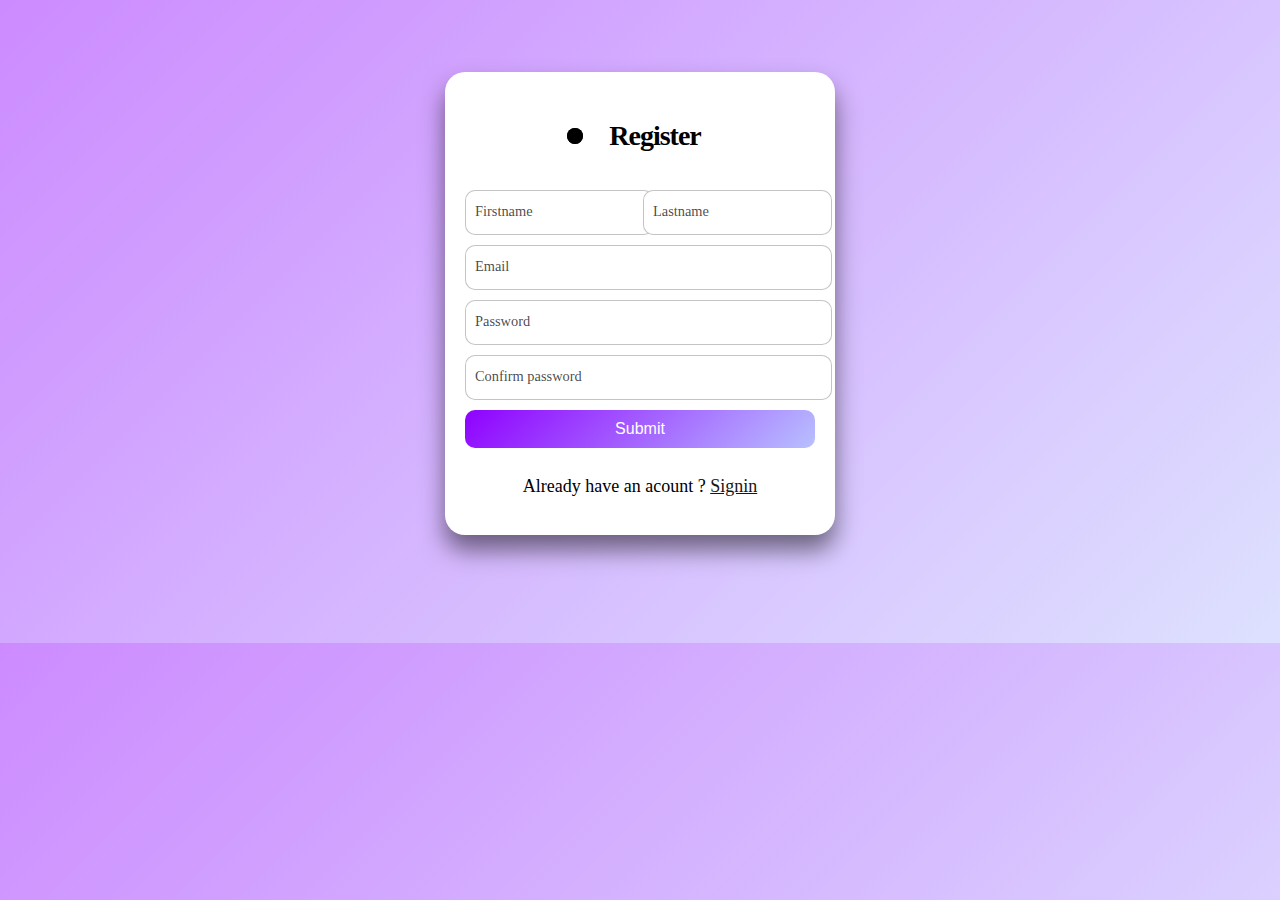
<file: login authentication/registration.html>
<!DOCTYPE html>
<html lang="en">

<head>
  <meta charset="UTF-8">
  <meta name="viewport" content="width=device-width, initial-scale=1.0">
  <title>Registation</title>


  <style>
    body {
      background: linear-gradient(-45deg, #b8c0ff78 0%, #9101ff75 100%);
      display: flex;
      justify-content: center;
      align-items: center;
      padding-top: 5vw;
    }

    .form {
      display: flex;
      flex-direction: column;
      gap: 10px;
      max-width: 350px;
      padding: 20px;
      border-radius: 20px;
      position: relative;
      background-color: #ffff;
      box-shadow: 0 15px 25px rgba(0, 0, 0, 0.5);
      margin-bottom: 100px;

      color: #000;
      /* border: 1px solid #333; */
    }

    .title {
      /* text-align: center; */
      font-size: 28px;
      font-weight: 600;
      letter-spacing: -1px;
      position: relative;
      display: flex;
      align-items: center;
      justify-content: center;
      padding-left: 30px;
      color: #000;
    }

    .title::before {
      width: 18px;
      height: 18px;
      margin-left: 8vw;
    }

    .title::after {
      width: 18px;
      height: 18px;
      margin-left: 8vw;
      animation: pulse 1s linear infinite;
    }

    .title::before,
    .title::after {
      position: absolute;
      content: "";
      height: 16px;
      width: 16px;
      border-radius: 50%;
      left: 0px;
      background-color: #000;
    }

    .message,
    .signin {
      font-size: 14.5px;
      color: #000;
      font-size: 18px;
    }

    .signin {
      text-align: center;
    }

    .signin a:hover {
      text-decoration: none;
    }

    .signin a {
      color: #151516;
    }

    .flex {
      display: flex;
      width: 100%;
      gap: 6px;
    }

    .form label {
      position: relative;
    }

    .form label .input {
      background-color: #fff;
      color: #000;
      width: 100%;
      padding: 20px 05px 05px 10px;
      outline: 0;
      border: 1px solid rgba(105, 105, 105, 0.397);
      border-radius: 10px;
    }

    .form label .input+span {
      color: rgba(0, 0, 0, 0.728);
      position: absolute;
      left: 10px;
      top: 0px;
      font-size: 0.9em;
      cursor: text;
      transition: 0.3s ease;
    }

    .form label .input:placeholder-shown+span {
      top: 12.5px;
      font-size: 0.9em;
    }

    .form label .input:focus+span,
    .form label .input:valid+span {
      color: #000;
      top: 0px;
      font-size: 0.7em;
      font-weight: 600;
    }

    .input {
      font-size: medium;
    }

    .submit {
      border: none;
      outline: none;
      padding: 10px;
      border-radius: 10px;
      color: #fff;
      font-size: 16px;
      transform: .3s ease;
      background: linear-gradient(-45deg, #B8C0FF 0%, #8f01ff 100% );
      transition: .5s;
    } 

    .submit:hover {
      /* background-color: #00bfff96; */
      scale: .89;
    }

    @keyframes pulse {
      from {
        transform: scale(0.9);
        opacity: 1;
      }

      to {
        transform: scale(1.8);
        opacity: 0;
      }
    }
  </style>

</head>

<body>


  <form class="form">
    <p class="title">Register </p>

    <div class="flex">
      <label>
        <input class="input" type="text" placeholder="" required="">
        <span>Firstname</span>
      </label>


      <label>
        <input class="input" type="text" placeholder="" required="">
        <span>Lastname</span>
      </label>
    </div>

    <label>
      <input class="input" type="email" placeholder="" required="">
      <span>Email</span>
    </label>

    <label>
      <input class="input" type="password" placeholder="" required="">
      <span>Password</span>
    </label>
    <label>
      <input class="input" type="password" placeholder="" required="">
      <span>Confirm password</span>
    </label>
    <button class="submit">Submit</button>
    <p class="signin">Already have an acount ? <a href="index.html">Signin</a> </p>
  </form>


</body>

</html>
</file>
